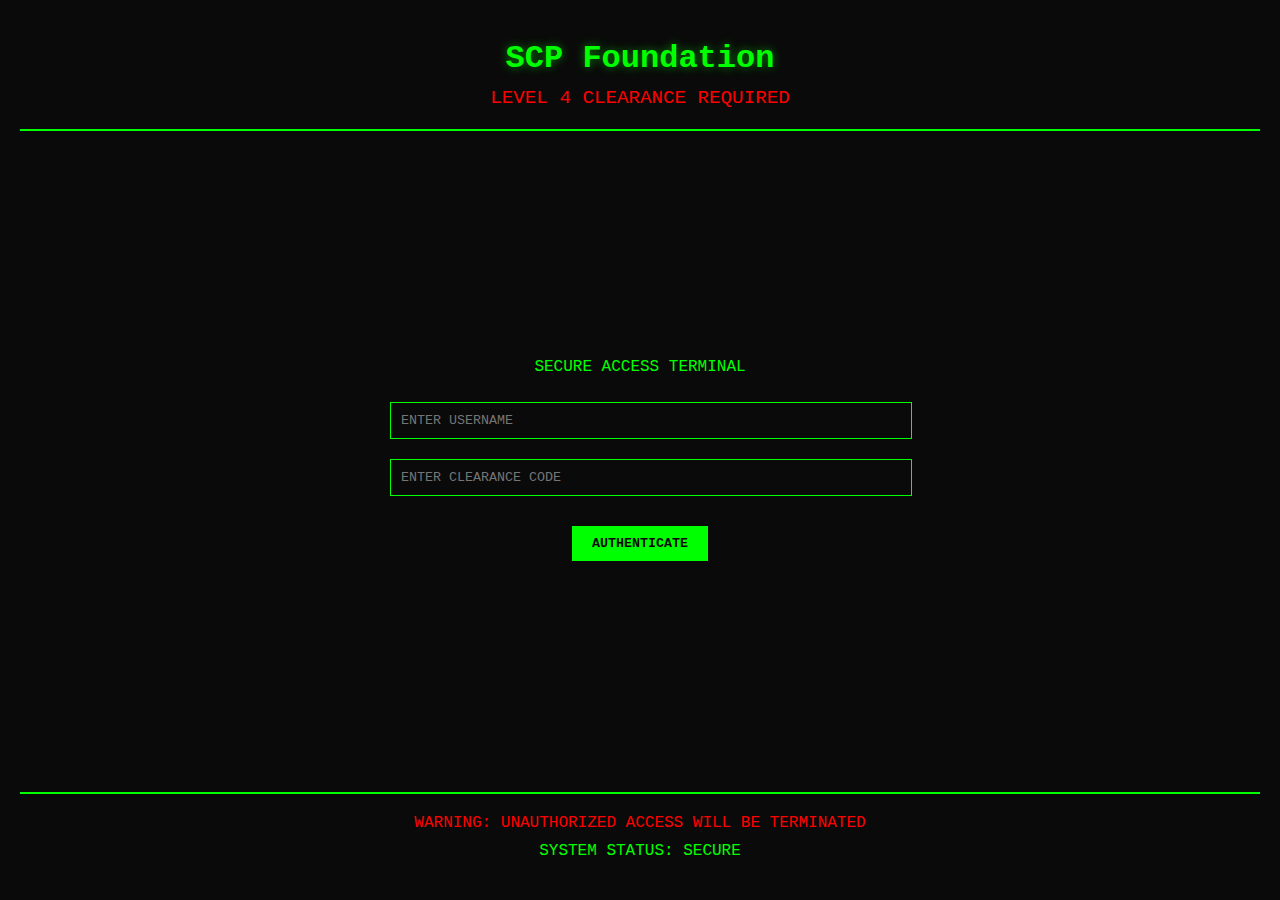
<file: files/app/index.html>
<!DOCTYPE html>
<html lang="en">
<head>
    <meta charset="UTF-8">
    <meta name="viewport" content="width=device-width, initial-scale=1.0">
    <title>SCP Foundation Secure Terminal</title>
    <link rel="stylesheet" href="main.css">
    <script src="scripts/PasswortProtect.js" defer></script>
</head>
<body>
    <div class="terminal-container">
        <div class="header">
            <div class="scp-logo">SCP Foundation</div>
            <div class="classification">LEVEL 4 CLEARANCE REQUIRED</div>
        </div>
        
        <div class="login-screen">
            <div class="login-prompt">
                <p class="blink">SECURE ACCESS TERMINAL</p>
                <form id="login-form">
                    <input type="text" placeholder="ENTER USERNAME" class="terminal-input" required id="username">
                    <input type="password" placeholder="ENTER CLEARANCE CODE" class="terminal-input" required id="password">
                    <button type="submit" class="terminal-button">AUTHENTICATE</button>
                    <div id="login-message" class="login-message"></div>
                </form>
            </div>
        </div>

        <div class="terminal-footer">
            <div class="warning">WARNING: UNAUTHORIZED ACCESS WILL BE TERMINATED</div>
            <div class="status">SYSTEM STATUS: SECURE</div>
        </div>
    </div>
</body>
</html>
</file>
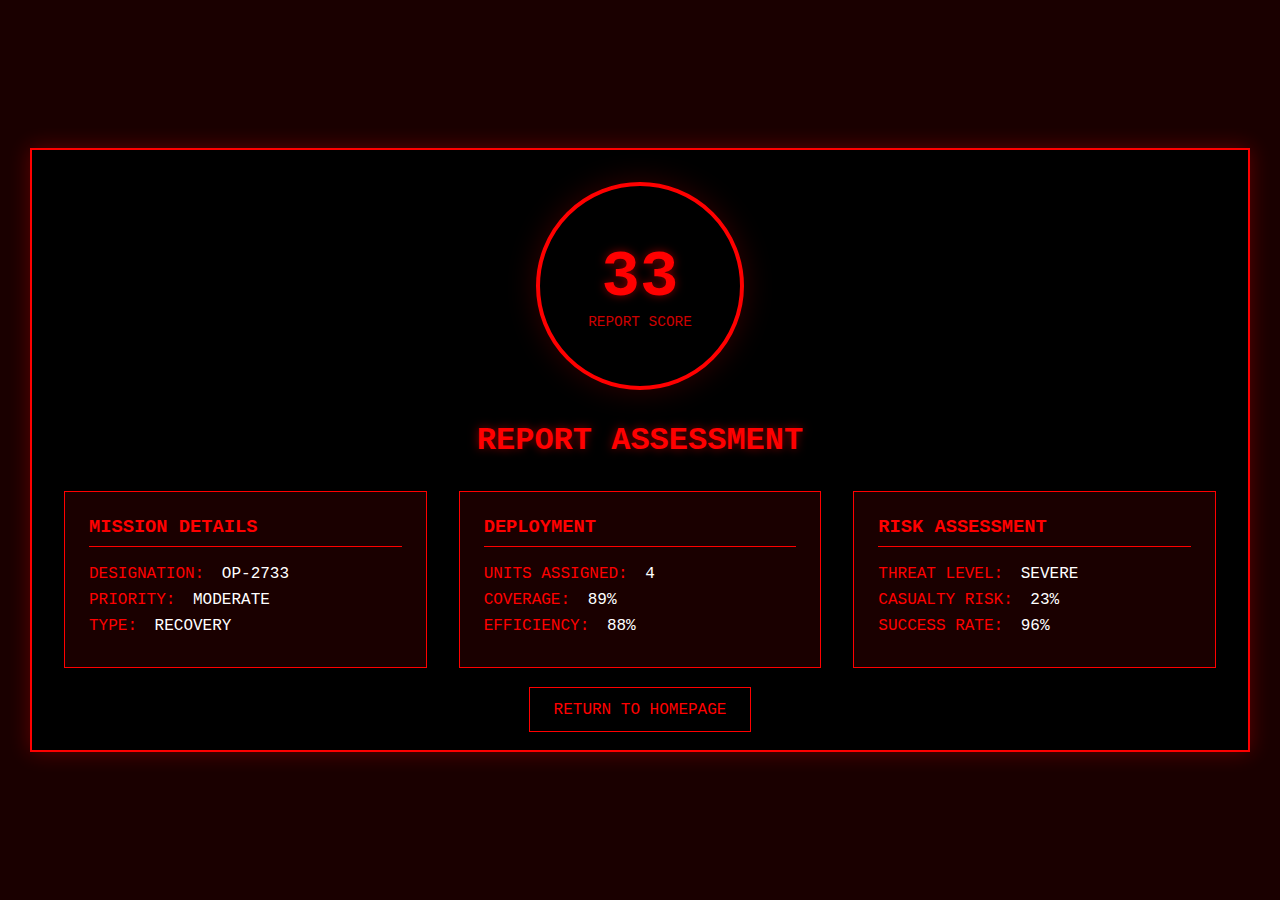
<file: files/app/root/report-assessment.html>
<!DOCTYPE html>
<html lang="en">
<head>
    <meta charset="UTF-8">
    <meta name="viewport" content="width=device-width, initial-scale=1.0">
    <title>Report Assessment</title>
    <link rel="stylesheet" href="assessment.css">
</head>
<body>
    <div class="assessment-container">
        <div class="score-circle">
            <div class="score-number">0</div>
            <div class="score-label">REPORT SCORE</div>
        </div>

        <div class="assessment-content">
            <h1>REPORT ASSESSMENT</h1>
            <div class="assessment-grid">
                <div class="assessment-item">
                    <h3>MISSION DETAILS</h3>
                    <p class="detail-item">DESIGNATION: <span id="missionId">--</span></p>
                    <p class="detail-item">PRIORITY: <span id="priority">--</span></p>
                    <p class="detail-item">TYPE: <span id="opType">--</span></p>
                </div>

                <div class="assessment-item">
                    <h3>DEPLOYMENT</h3>
                    <p class="detail-item">UNITS ASSIGNED: <span id="unitCount">--</span></p>
                    <p class="detail-item">COVERAGE: <span id="coverage">--</span></p>
                    <p class="detail-item">EFFICIENCY: <span id="efficiency">--</span></p>
                </div>

                <div class="assessment-item">
                    <h3>RISK ASSESSMENT</h3>
                    <p class="detail-item">THREAT LEVEL: <span id="threat">--</span></p>
                    <p class="detail-item">CASUALTY RISK: <span id="casualty">--</span></p>
                    <p class="detail-item">SUCCESS RATE: <span id="success">--</span></p>
                </div>
            </div>

            <div class="actions">
                <a href="../../../index.html" class="return-button">RETURN TO HOMEPAGE</a>
            </div>
        </div>
    </div>

    <script>
        // Simulate loading data
        window.onload = function() {
            // Animate score counter
            const finalScore = Math.floor(Math.random() * 51) + 50; // Random score between 50-100
            const scoreElem = document.querySelector('.score-number');
            let currentScore = 0;
            
            const scoreInterval = setInterval(() => {
                if (currentScore >= finalScore) {
                    clearInterval(scoreInterval);
                } else {
                    currentScore++;
                    scoreElem.textContent = currentScore;
                }
            }, 20);

            // Generate random assessment data
            const randomData = {
                missionId: `OP-${Math.floor(Math.random() * 9000) + 1000}`,
                priority: ['CRITICAL', 'HIGH', 'MODERATE', 'LOW'][Math.floor(Math.random() * 4)],
                opType: ['CONTAINMENT', 'RECOVERY', 'INVESTIGATION'][Math.floor(Math.random() * 3)],
                unitCount: Math.floor(Math.random() * 5) + 1,
                coverage: `${Math.floor(Math.random() * 31) + 70}%`,
                efficiency: `${Math.floor(Math.random() * 21) + 80}%`,
                threat: ['SEVERE', 'MODERATE', 'HIGH'][Math.floor(Math.random() * 3)],
                casualty: `${Math.floor(Math.random() * 30)}%`,
                success: `${Math.floor(Math.random() * 21) + 80}%`
            };

            // Update DOM with random data
            Object.keys(randomData).forEach(key => {
                const elem = document.getElementById(key);
                if (elem) elem.textContent = randomData[key];
            });
        };
    </script>
</body>
</html>
</file>
<file: files/app/main.css>
:root {
    --terminal-green: #00ff00;
    --terminal-dark: #0a0a0a;
    --terminal-glow: 0 0 10px rgba(0, 255, 0, 0.5);
}

body {
    background-color: var(--terminal-dark);
    color: var(--terminal-green);
    font-family: 'Courier New', monospace;
    margin: 0;
    padding: 0;
    height: 100vh;
}

.terminal-container {
    height: 100%;
    display: flex;
    flex-direction: column;
    padding: 20px;
    box-sizing: border-box;
}

.header {
    text-align: center;
    padding: 20px;
    border-bottom: 2px solid var(--terminal-green);
}

.scp-logo {
    font-size: 2em;
    font-weight: bold;
    text-shadow: var(--terminal-glow);
}

.classification {
    margin-top: 10px;
    font-size: 1.2em;
    color: #ff0000;
}

.login-screen {
    flex: 1;
    display: flex;
    align-items: center;
    justify-content: center;
}

.login-prompt {
    text-align: center;
    width: 100%;
    max-width: 500px;
}

.terminal-input {
    background: var(--terminal-dark);
    border: 1px solid var(--terminal-green);
    color: var(--terminal-green);
    padding: 10px;
    margin: 10px 0;
    width: 100%;
    font-family: 'Courier New', monospace;
}

.terminal-button {
    background: var(--terminal-green);
    color: var(--terminal-dark);
    border: none;
    padding: 10px 20px;
    margin-top: 20px;
    cursor: pointer;
    font-family: 'Courier New', monospace;
    font-weight: bold;
}

.terminal-footer {
    border-top: 2px solid var(--terminal-green);
    padding: 20px;
    text-align: center;
}

.warning {
    color: #ff0000;
    margin-bottom: 10px;
}

.blink {
    animation: blink 1s infinite;
}

@keyframes blink {
    0%, 100% { opacity: 1; }
    50% { opacity: 0; }
}

.login-message {
    margin-top: 20px;
    color: #ff0000;
}

.success-animation {
    animation: success 2s forwards;
}

@keyframes success {
    0% { opacity: 1; transform: scale(1); }
    50% { opacity: 0.5; transform: scale(1.1); }
    100% { opacity: 0; transform: scale(0); }
}
</file>
<file: files/app/root/assessment.css>
body {
    margin: 0;
    padding: 0;
    background-color: #1a0000;
    color: #ff0000;
    font-family: 'Courier New', monospace;
    min-height: 100vh;
    display: flex;
    align-items: center;
    justify-content: center;
}

.assessment-container {
    width: 90%;
    max-width: 1200px;
    background-color: #000000;
    border: 2px solid #ff0000;
    padding: 2rem;
    box-shadow: 0 0 20px rgba(255, 0, 0, 0.3);
    animation: fadeIn 1s ease-out;
}

.score-circle {
    width: 200px;
    height: 200px;
    border: 4px solid #ff0000;
    border-radius: 50%;
    margin: 0 auto 2rem;
    display: flex;
    flex-direction: column;
    align-items: center;
    justify-content: center;
    box-shadow: 0 0 30px rgba(255, 0, 0, 0.2);
    animation: pulse 2s infinite;
}

.score-number {
    font-size: 4rem;
    font-weight: bold;
    text-shadow: 0 0 10px rgba(255, 0, 0, 0.5);
}

.score-label {
    font-size: 0.9rem;
    opacity: 0.8;
}

.assessment-grid {
    display: grid;
    grid-template-columns: repeat(auto-fit, minmax(300px, 1fr));
    gap: 2rem;
    margin-top: 2rem;
}

.assessment-item {
    border: 1px solid #ff0000;
    padding: 1.5rem;
    background: rgba(255, 0, 0, 0.1);
}

.assessment-item h3 {
    margin-top: 0;
    border-bottom: 1px solid #ff0000;
    padding-bottom: 0.5rem;
}

.detail-item {
    margin: 0.5rem 0;
}

.detail-item span {
    color: #ffffff;
    margin-left: 0.5rem;
}

.actions {
    margin-top: 2rem;
    text-align: center;
}

.return-button {
    background: none;
    border: 1px solid #ff0000;
    color: #ff0000;
    padding: 0.8rem 1.5rem;
    text-decoration: none;
    transition: all 0.3s ease;
}

.return-button:hover {
    background: #ff0000;
    color: #000000;
    box-shadow: 0 0 15px rgba(255, 0, 0, 0.5);
}

@keyframes pulse {
    0% { box-shadow: 0 0 30px rgba(255, 0, 0, 0.2); }
    50% { box-shadow: 0 0 30px rgba(255, 0, 0, 0.5); }
    100% { box-shadow: 0 0 30px rgba(255, 0, 0, 0.2); }
}

@keyframes fadeIn {
    from { opacity: 0; transform: translateY(-20px); }
    to { opacity: 1; transform: translateY(0); }
}

h1 {
    text-align: center;
    margin-bottom: 2rem;
    text-shadow: 0 0 10px rgba(255, 0, 0, 0.5);
}
</file>
